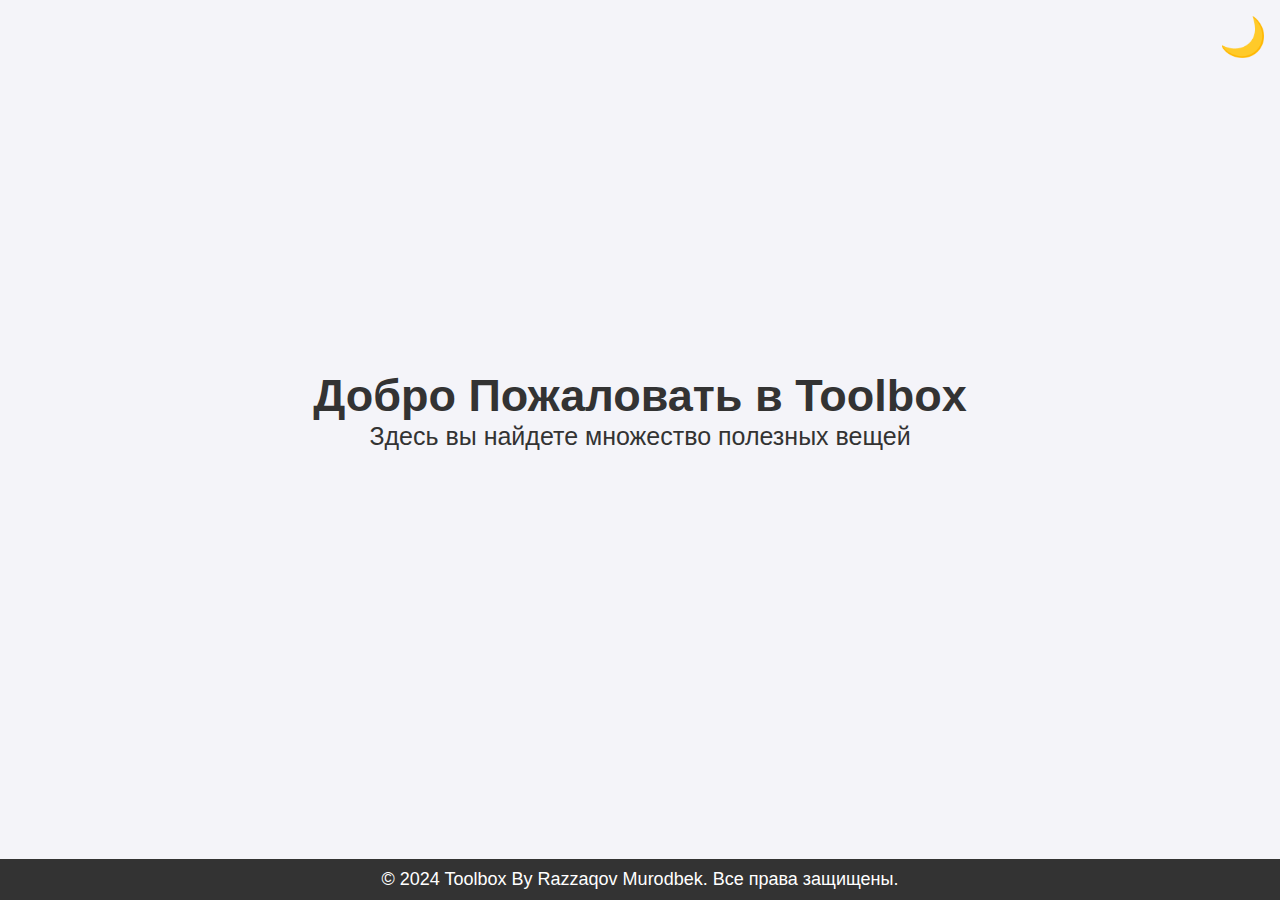
<file: index.html>
<!DOCTYPE html>
<html lang="ru">
<head>
    <meta charset="UTF-8">
    <meta name="viewport" content="width=device-width, initial-scale=1.0">
    <title>Toolbox</title>
    <link rel="stylesheet" href="styles.css">
</head>
<body>

    <div class="wrapper">
        <div id="sidebar" class="sidebar">
            <div class="logo">
              <h2 onclick="window.location.href='./index.html'">Toolbox</h2>
            </div>
            <div class="menu">
              <button class="menu-btn" onclick="window.location.href='./games.html'">
                Игры</button>
              </button>
              <button class="menu-btn" onclick="window.location.href='./drivers.html'">
                Драйвера для Windows
              </button>
              <button class="menu-btn" onclick="window.location.href='./roms.html'">
                Прошивки
              </button>
              <button class="menu-btn" onclick="window.location.href='./tools.html'">
                Полезные инструменты
              </button>
              <button class="menu-btn" onclick="window.location.href='./donate.html'">
                Донат
              </button>
            </div>
            
          </div>


        <main class="content">
            <section class="welcome">
                <h1 class="title">Добро Пожаловать в Toolbox</h1>
                <p class="title">Здесь вы найдете множество полезных вещей</p>
            </section>
            <button id="themeToggle" class="dark-mode-toggle">
                <span id="themeIcon">🌙</span>
            </button>
        </main>
    </div>

    <footer>
        <p>&copy; 2024 Toolbox By Razzaqov Murodbek. Все права защищены.</p>
    </footer>

    <script src="script.js"></script>
</body>
</html>
</file>
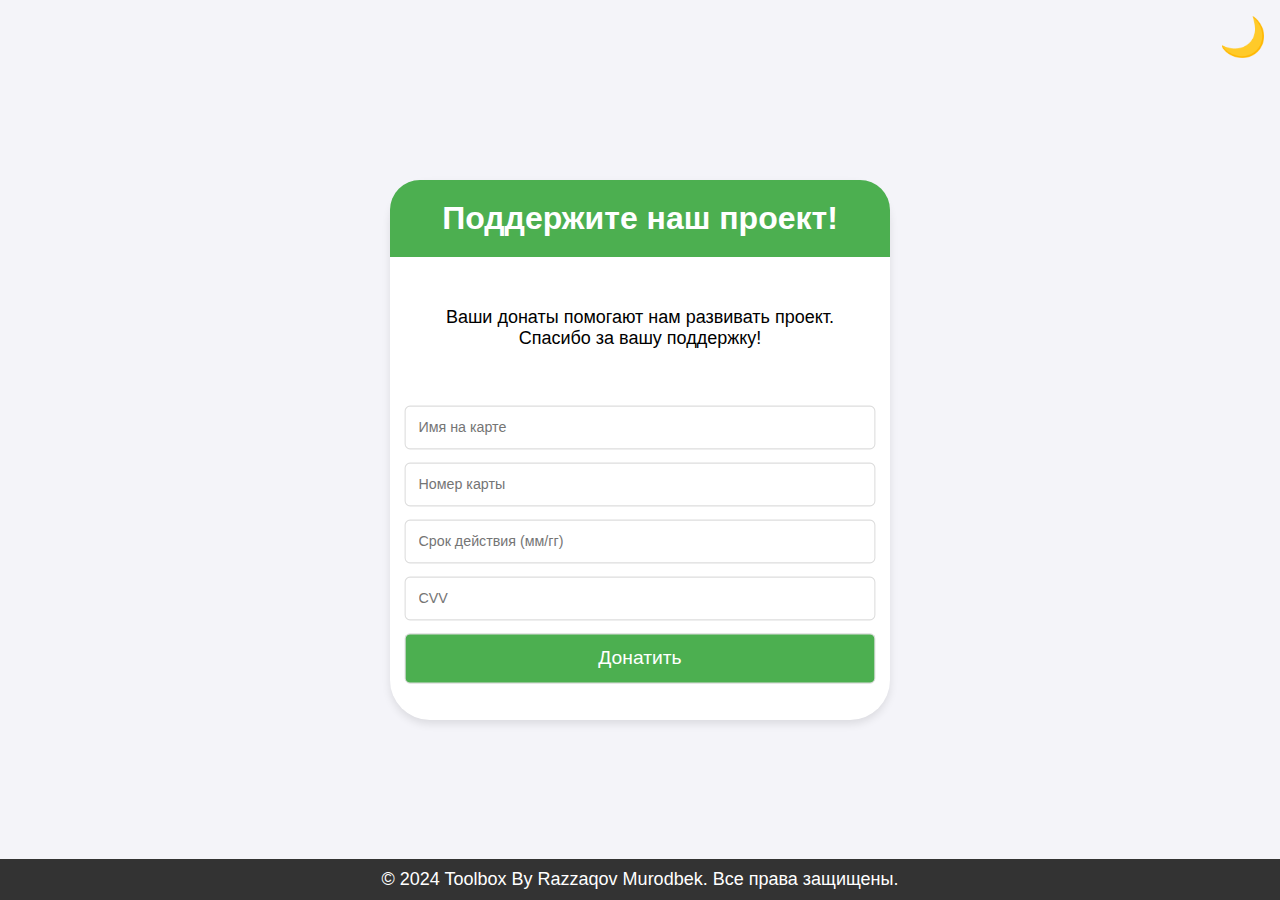
<file: donate.html>
<!DOCTYPE html>
<html lang="ru">
<head>
    <meta charset="UTF-8">
    <meta name="viewport" content="width=device-width, initial-scale=1.0">
    <title>Донат</title>
    <link rel="stylesheet" href="styles.css">
    <style>
        body {
            font-family: Arial, sans-serif;
            background-color: #f4f4f9;
            margin: 0;
            padding: 0;
            display: flex;
            justify-content: center;
            align-items: center;
            height: 100vh;
        }

        .container {
            background-color: white;
            border-radius: 40px;
            box-shadow: 0 4px 8px rgba(0, 0, 0, 0.1);
            text-align: center;
            width: 100%;
            max-width: 500px;
        }

        header {
            background-color: #4CAF50;
            color: white;
            padding: 20px;
            border-radius: 30px 30px 0px 0px ;
            margin-bottom: 20px;
        }

        h1 {
            font-size: 32px;
        }

        p {
            font-size: 18px;
            margin-bottom: 30px;
        }

        input[type="text"],
        input[type="number"],
        input[type="submit"] {
            width: 100%;
            transform: scale(1.07);
            padding: 12px;
            margin: 8px 0;
            border-radius: 5px;
            border: 1px solid #ddd;
        }

        input[type="submit"] {
            background-color: #4CAF50;
            color: white;
            cursor: pointer;
        }

        input[type="submit"]:hover {
            background-color: #45a049;
        }

        footer {
            background-color: #333;
            color: white;
            padding: 10px;
            text-align: center;
            position: fixed;
            width: 100%;
            bottom: 0;
        }
    </style>
</head>
<body>
    <button id="themeToggle" class="dark-mode-toggle">
        <span id="themeIcon">🌙</span>
    </button>


    <div id="sidebar" class="sidebar">
        <div class="logo">
          <h2 onclick="window.location.href='./index.html'">Toolbox</h2>
        </div>
        <div class="menu">
          <button class="menu-btn" onclick="window.location.href='./games.html'">
            Игры</button>
          </button>
          <button class="menu-btn" onclick="window.location.href='./drivers.html'">
            Драйвера для Windows
          </button>
          <button class="menu-btn" onclick="window.location.href='./roms.html'">
            Прошивки
          </button>
          <button class="menu-btn" onclick="window.location.href='./tools.html'">
            Полезные инструменты
          </button>
          <button class="menu-btn" onclick="window.location.href='./donate.html'">
            Донат
          </button>
        </div>
      </div>

    <div class="container">
        <header>
            <h1>Поддержите наш проект!</h1>
        </header>

        <main>
            <p style="color: black;">Ваши донаты помогают нам развивать проект. Спасибо за вашу поддержку!</p>

            <!-- Форма для ввода данных карты -->
            <form action="/process_payment" method="POST">
                <input type="text" name="name" placeholder="Имя на карте" required>
                <input type="number" name="card_number" placeholder="Номер карты" required>
                <input type="number" name="expiry_date" placeholder="Срок действия (мм/гг)" required>
                <input type="number" name="cvv" placeholder="CVV" required>
                <input type="submit" value="Донатить">
            </form>
        </main>
    </div>


    <footer>
        <p>&copy; 2024 Toolbox By Razzaqov Murodbek. Все права защищены.</p>
    </footer>

    <script src="script.js"></script>
</body>
</html>
</file>
<file: styles.css>
@import url('https://fonts.googleapis.com/css2?family=Montserrat:ital,wght@0,100..900;1,100..900&display=swap');
/* Общие стили */
* {
    margin: 0;
    padding: 0;
    box-sizing: border-box;
}

body {
    font-family: Arial, sans-serif;
    background-color: #f4f4f4;
    color: #333;
    display: flex;
    flex-direction: column;
    min-height: 100vh;
}

.wrapper {
    display: flex;
    width: 100%;
}

.menu-btn {
    width: 100%;
    padding: 15px;
    margin: 10px 0;
    font-size: 1.2em;
    background-color: #444;
    color: white;
    border: 2px solid #444;
    border-radius: 8px;
    text-align: left;
    cursor: pointer;
    transition: background-color 0.3s ease, transform 0.3s ease, box-shadow 0.3s ease;
}
.logo{
    user-select: none;
}
.menu-btn:hover {
    background-color: #5a5a5a;
    transform: scale(1.05);
    box-shadow: 0 4px 10px rgba(0, 0, 0, 0.2);
}

.menu-btn:focus {
    outline: none;
    border-color: #4CAF50;
}

.menu-btn:active {
    background-color: #4CAF50;
    transform: scale(1);
}

/* Скрытое меню с анимацией */
.sidebar {
    width: 250px;
    background-color: #333;
    color: white;
    padding: 20px;
    height: 100vh;
    position: fixed;
    left: -250px;
    top: 0;
    transition: left 0.3s ease;
}

.sidebar.open {
    left: 0;
}

/* Основной контент */
.content {
    padding: 20px;
    width: 100%;
    transition: margin-left 0.3s ease;
    flex-grow: 1;
    margin-left: 0;
}

/* Hero блок — выравнивание по центру */
.hero {
    display: flex;
    flex-direction: column;
    justify-content: center;
    align-items: center;
    height: 100vh;
    text-align: center;
    padding: 0 20px;
}

.hero h1 {
    font-size: 2.5em;
    color: #333;
}

.hero p {
    font-size: 1.2em;
    margin: 20px 0;
    color: #666;
}

button {
    background-color: #4CAF50;
    color: white;
    border: none;
    padding: 15px 30px;
    font-size: 1.2em;
    cursor: pointer;
}
#toggleDarkMode{
    filter: contrast(0);
    transform: scale(1.5);
}

footer {
    text-align: center;
    background-color: #333;
    color: white;
    padding: 10px;
    width: 100%;
    position: relative;
    flex-shrink: 0;
    margin-top: auto;
}

footer p {
    margin: 0;
}

body.dark-mode {
    background-color: #121212;
    color: #f4f4f4;
}

.dark-mode .sidebar {
    background-color: #444;
}

.dark-mode .menu-btn {
    background-color: #555;
    color: #fff;
}

.dark-mode-toggle {
    position: fixed;
    top: 10px;
    right: 10px;
    padding: 15px;
    transform: scale(2);
    background-color: transparent;
    border: none;
    cursor: pointer;
}

.dark-mode-toggle svg {
    width: 24px;
    height: 24px;
}
/* Стили для темного режима */
body.dark-mode {
    background-color: #121212;
    color: #ffffff;
}

/* Иконка переключателя темы */
.theme-toggle {
    position: fixed;
    top: 10px;
    right: 10px;
    background: none;
    border: none;
    cursor: pointer;
    font-size: 1.5rem;
}

.theme-toggle .icon {
    transition: transform 0.3s ease;
}

html, body {
    overflow: scroll;
}

::-webkit-scrollbar {
    display: none;
}

/* Карточки */

/* Контейнер для карточек */
.card-container {
    display: flex;
    flex-wrap: wrap;
    justify-content: center;
    column-gap: 80px;
    row-gap: 40px;
    padding: 20px;
}

/* Карточка */
.card {
    background: linear-gradient(145deg, #f3f3f3, #e6e6e6);
    border-radius: 15px;
    box-shadow: 0 0 10px rgba(255, 255, 255, 0.7), 0 0 10px rgba(255, 255, 255, 0.5);
    padding: 20px;
    color: #333;
    font-family: 'Arial', sans-serif;
    transition: transform 0.3s, box-shadow 0.3s;
    overflow: hidden;
    position: relative;
    display: flex;
    flex-direction: column;
    align-items: center; /* Центрирует содержимое по горизонтали */
    height: 300px; /* Задаем фиксированную высоту для карточки */
}

.card img {
    position: absolute;
    top: 0;
    max-width: 100%;
    border-radius: 10px;
    object-fit: cover;
    height: auto;
}

.card p {
    position: absolute; 
    bottom: 10px;
    text-align: center; /* Центрирует текст по горизонтали */
    font-size: 2rem; /* Размер текста */
    font-style: Montserrat;
    font-weight: 500;
}
body {
    font-family: Arial, sans-serif;
    background-color: #f4f4f9;
    margin: 0;
    padding: 0;
}

header {
    background-color: #4CAF50;
    color: white;
    padding: 20px;
    text-align: center;
}

main {
    padding: 30px;
    text-align: center;
}

footer {
    background-color: #333;
    color: white;
    padding: 10px;
    text-align: center;
    position: fixed;
    width: 100%;
    bottom: 0;
}

h1 {
    font-size: 36px;
}

p {
    font-size: 18px;
    margin-bottom: 30px;
}

form {
    display: inline-block;
    margin-top: 20px;
}

input[type="submit"] {
    background-color: #4CAF50;
    color: white;
    padding: 15px 30px;
    font-size: 18px;
    border: none;
    border-radius: 5px;
    cursor: pointer;
}

input[type="submit"]:hover {
    background-color: #45a049;
}
.card:hover {
    transform: translateY(-10px);
    box-shadow: 0 0 30px rgba(0, 128, 255, 0.7), 0 0 60px rgba(0, 128, 255, 0.5);
}

/* Для экранов мобильных устройств */
@media (max-width: 768px) {
    .wrapper {
        flex-direction: column;
    }

    .sidebar {
        width: 100%;
        position: relative;
        height: auto;
        left: 0;
    }

    .menu-btn {
        font-size: 1em;
        padding: 10px;
    }

    .hero h1 {
        font-size: 2em;
    }

    .hero p {
        font-size: 1em;
    }

    .card-container {
        column-gap: 30px;
        row-gap: 20px;
    }

    .card {
        width: 90%; /* Адаптируем карточки под мобильные устройства */
        height: 350px; /* Немного уменьшаем высоту карточки */
        font-size: 25px;
    }
}

/* Для экранов планшетов */
@media (max-width: 1024px) {
    .menu-btn {
        font-size: 1.1em;
        padding: 12px;
    }

    .hero h1 {
        font-size: 2.3em;
    }

    .hero p {
        font-size: 1.1em;
    }

    .card-container {
        column-gap: 60px;
        row-gap: 30px;
    }

    .card {
        width: 250px;
        height: 380px;
        font-size: 30px;
    }
}

/* Для больших экранов */
@media (min-width: 1200px) {
    .card-container {
        column-gap: 100px;
        row-gap: 50px;
    }

    .card {
        width: 350px;
        height: 450px;
        font-size: 40px;
    }
}

.welcome {
    display: flex;
    flex-direction: column;
    align-items: center;
    justify-content: center;
    text-align: center;
    height: 90vh; /* Занимает всю высоту экрана */
    padding: 20px; /* Отступы для лучшего отображения на маленьких экранах */
    color: #333; /* Цвет текста */
    font-family: Arial, sans-serif; /* Шрифт */

}
.welcome h1{
    font-size: 45px;
}
.welcome p{
    font-size: 25px;
}
</file>
